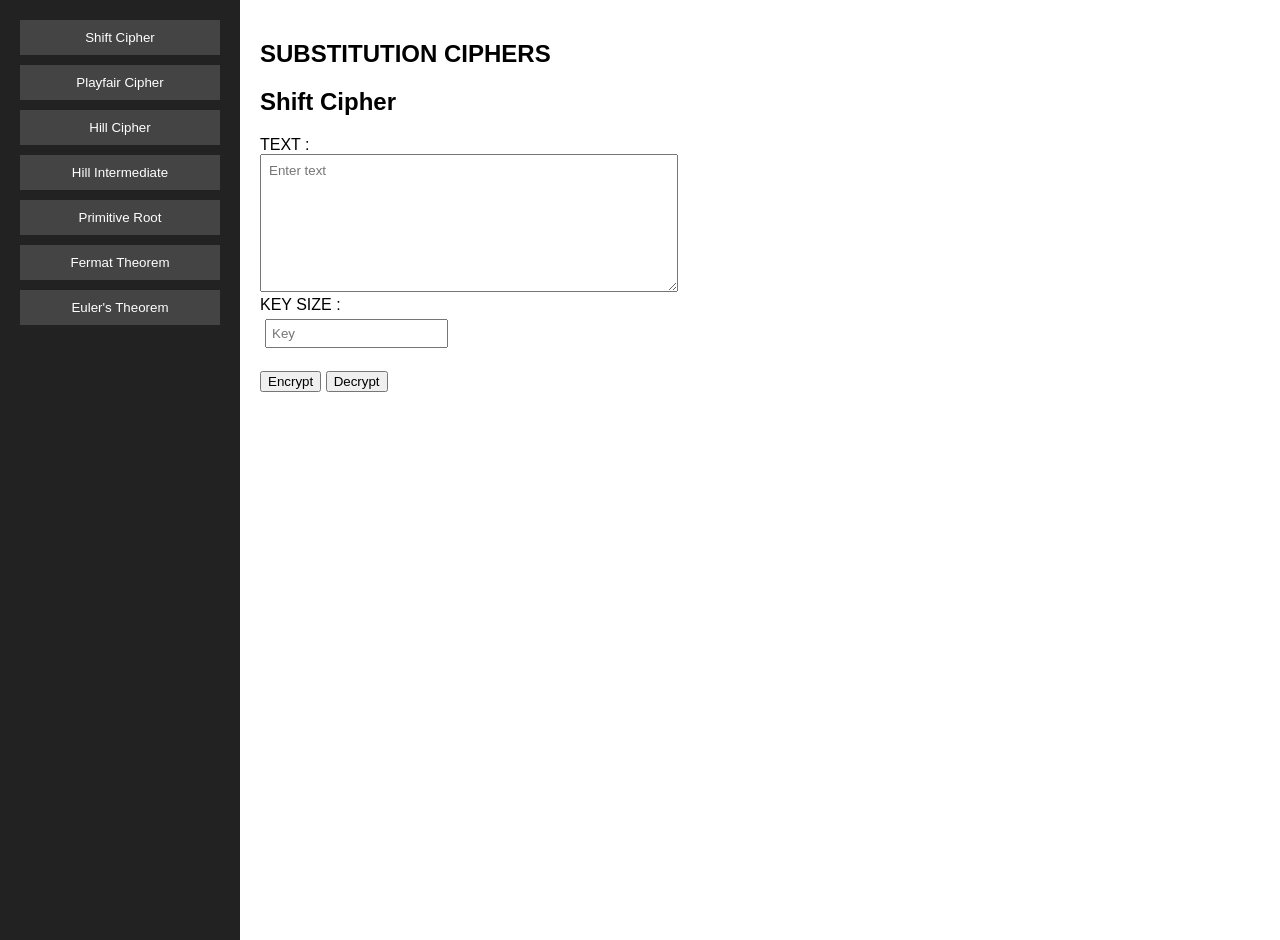
<file: ex1/index.html>
<!DOCTYPE html>
<html>
<head>
  <title>Cipher Lab</title>
  <link rel="stylesheet" href="style.css">
</head>



<body>

<div class="container">

  <!-- ================= SIDEBAR ================= -->
  <div class="sidebar">
    <button onclick="showShift()">Shift Cipher</button>
    <button onclick="showPlayfair()">Playfair Cipher</button>
    <button onclick="showHill()">Hill Cipher</button>
    <button onclick="showMatrix()">Hill Intermediate</button>
    <button onclick="showPrimitive()">Primitive Root</button>
    <button onclick="showFermat()">Fermat Theorem</button>
    <button onclick="showEuler()">Euler's Theorem</button>

    



  </div>

  <!-- ================= CONTENT ================= -->
  <div class="content">
    <h2>SUBSTITUTION CIPHERS</h2>

    <!-- ========== SHIFT CIPHER ========== -->
    <div id="shift">
      <h2>Shift Cipher</h2>

      <label>TEXT :</label><br>
      <textarea id="shiftText" placeholder="Enter text"></textarea><br>

      <label>KEY SIZE :</label><br>
      <input id="shiftKey" type="number" placeholder="Key"><br><br>

      <button onclick="shiftAction('encrypt')">Encrypt</button>
      <button onclick="shiftAction('decrypt')">Decrypt</button>

      <p id="shiftResult"></p>
    </div>

    <!-- ========== PLAYFAIR CIPHER ========== -->
    <div id="playfair" style="display:none">
      <h2>Playfair Cipher</h2>

      <label>TEXT :</label><br>
      <textarea id="pfText" placeholder="Enter text"></textarea><br>

      <label>KEY :</label><br>
      <input id="pfKey" placeholder="Key"><br><br>

      <button onclick="playfairAction('encrypt')">Encrypt</button>
      <button onclick="playfairAction('decrypt')">Decrypt</button>

      <h4>MATRIX (5 × 5)</h4>
      <table id="matrix" class="matrix-table"></table>
      <div id="pfBigrams"></div>


      <p id="pfResult"></p>
    </div>

    <!-- ========== HILL CIPHER ========== -->
    <div id="hill" style="display:none">
      <h2>Hill Cipher</h2>

      <div class="form-group">
        <label>TEXT :</label><br>
        <textarea id="hillText" placeholder="Enter text"></textarea>
      </div>

      <div class="form-group">
        <label>MATRIX SIZE (n × n) :</label><br>
        <input id="hillN" type="number" min="2">
      </div>

      <div class="form-group">
        <label>KEY MATRIX :</label><br>
        <textarea id="hillKey" placeholder="Enter matrix row-wise"></textarea>
      </div>

      <button onclick="hillEncrypt()">Encrypt</button>
      <button onclick="hillDecrypt()">Decrypt</button>
      <br><br>

      <div class="hill-extra-buttons">
        <button onclick="viewDeterminant()">View Determinant</button>
        <button onclick="viewCofactor()">View Cofactor Matrix</button>
        <button onclick="viewTranspose()">View Transpose</button>
        <button onclick="viewInverse()">View Inverse Matrix</button>
      </div>

      <h3>Intermediate Steps</h3>
      <pre id="hillSteps"></pre>

      <h3>Result</h3>
      <p id="hillResult"></p>
    </div>

    <!-- ========== PRIMITIVE ROOT ========== -->
<div id="primitive" style="display:none">
  <h2>Primitive Root</h2>

  <label>Enter number (n):</label><br>
  <input id="prN" type="number" placeholder="Enter n"><br><br>

  <button onclick="findPrimitiveRoots()">Find Primitive Roots</button>

  <h3>Steps</h3>
  <pre id="prSteps"></pre>

  <h3>Primitive Roots</h3>
  <p id="prResult"></p>
</div>

<!-- ========== FERMAT LITTLE THEOREM ========== -->
<div id="fermat" style="display:none">
  <h2>Fermat's Little Theorem</h2>

  <label>Enter a :</label><br>
  <input id="fermatA" type="number"><br><br>

  <label>Enter p  :</label><br>
  <input id="fermatP" type="number"><br><br>

  <button onclick="fermatAction()">Verify Theorem</button>

  <h3>Steps</h3>
  <pre id="fermatSteps"></pre>

</div>
<!-- ========== MATRIX OPERATIONS ========== -->
<div id="matrixOp" style="display:none">
  <h2>Matrix Operations</h2>

  <label>Matrix Size (n × n):</label><br>
  <input id="matN" type="number" min="2"><br><br>

  <label>Matrix Elements (row-wise):</label><br>
  <textarea id="matKey" placeholder="Example: 2,3,1,4 OR HILL"></textarea><br><br>

  <button onclick="buildMatrix()">Build Matrix</button>

  <h3>Key Matrix</h3>
  <div id="matDisplay"></div>

  <div class="hill-extra-buttons">
    <button onclick="matrixDet()">Determinant</button>
    <button onclick="matrixGCD()">GCD</button>
    <button onclick="matrixCofactor()">Cofactor</button>
    <button onclick="matrixTranspose()">Transpose</button>
    <button onclick="matrixInverse()">Inverse</button>
  </div>

  <h3>Extended Euclidean GCD</h3>
  <input id="eeA" placeholder="a">
  <input id="eeB" placeholder="b">
  <button onclick="extendedEuclid()">Find x , y</button>

  <h3>Steps</h3>
  <pre id="matSteps"></pre>
</div>

<!-- ========== EULER TOTIENT THEOREM ========== -->
<div id="euler" style="display:none">
  <h2>Euler's Totient Theorem</h2>

  <label>Enter n :</label><br>
  <input id="eulerN" type="number"><br><br>

  <label>Choose a (for Fermat Test):</label><br>
  <input id="eulerA" type="number" placeholder="eg: 2"><br><br>

  <button onclick="eulerAction()">Find φ(n)</button>
  

  <h3>Steps</h3>
  <pre id="eulerSteps"></pre>

  <h3>Result</h3>
  <p id="eulerResult"></p>
</div>
  </div>
</div>

<script src="script.js"></script>


</body>
</html>
</file>
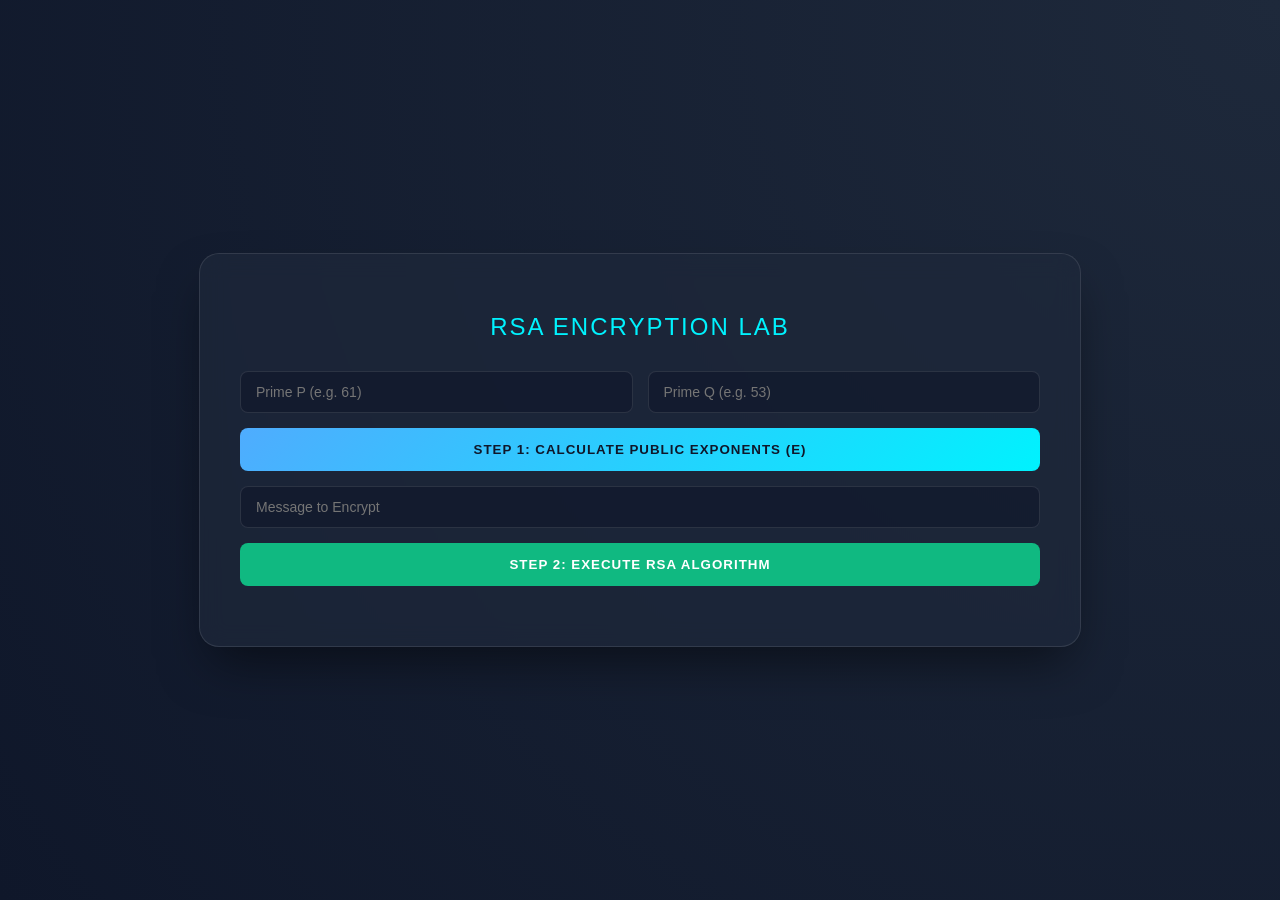
<file: ex3/index.html>
<!DOCTYPE html>
<html lang="en">
<head>
  <meta charset="UTF-8">
  <title>RSA Cryptography Lab</title>
  <style>
    :root {
      --primary: #00f2fe;
      --accent: #4facfe;
      --bg: #0f172a;
      --card: rgba(30, 41, 59, 0.7);
      --text: #f8fafc;
    }

    body {
      font-family: 'Segoe UI', Tahoma, Geneva, Verdana, sans-serif;
      background: radial-gradient(circle at top right, #1e293b, var(--bg));
      color: var(--text);
      min-height: 100vh;
      display: flex;
      justify-content: center;
      align-items: center;
      margin: 0;
    }

    .container {
      width: 90%;
      max-width: 800px;
      background: var(--card);
      backdrop-filter: blur(12px);
      padding: 40px;
      border-radius: 20px;
      border: 1px solid rgba(255, 255, 255, 0.1);
      box-shadow: 0 25px 50px -12px rgba(0, 0, 0, 0.5);
    }

    h2 {
      text-align: center;
      font-weight: 300;
      letter-spacing: 2px;
      margin-bottom: 30px;
      color: var(--primary);
      text-transform: uppercase;
    }

    .input-grid {
      display: grid;
      grid-template-columns: 1fr 1fr;
      gap: 15px;
      margin-bottom: 20px;
    }

    input, select {
      background: rgba(15, 23, 42, 0.6);
      border: 1px solid rgba(255, 255, 255, 0.1);
      padding: 12px 15px;
      border-radius: 8px;
      color: white;
      font-size: 14px;
      transition: all 0.3s ease;
    }

    input:focus, select:focus {
      outline: none;
      border-color: var(--primary);
      box-shadow: 0 0 10px rgba(0, 242, 254, 0.2);
    }

    .full-width { grid-column: span 2; }

    button {
      background: linear-gradient(135deg, var(--accent) 0%, var(--primary) 100%);
      color: #0f172a;
      padding: 14px;
      border: none;
      border-radius: 8px;
      font-weight: bold;
      cursor: pointer;
      transition: transform 0.2s, opacity 0.2s;
      text-transform: uppercase;
      letter-spacing: 1px;
    }

    button:hover {
      transform: translateY(-2px);
      opacity: 0.9;
    }

    .output-section {
      margin-top: 30px;
      display: none; /* Shown via JS when data arrives */
    }

    .output-card {
      background: rgba(0, 0, 0, 0.3);
      padding: 20px;
      border-left: 4px solid var(--primary);
      border-radius: 4px;
      font-family: 'Courier New', Courier, monospace;
      font-size: 14px;
      line-height: 1.6;
      color: #cbd5e1;
    }

    .label {
      color: var(--primary);
      font-weight: bold;
      margin-right: 10px;
    }

    .step-log {
      margin-top: 15px;
      font-size: 12px;
      color: #94a3b8;
      border-top: 1px solid rgba(255,255,255,0.1);
      padding-top: 10px;
    }
  </style>
</head>
<body>

<div class="container">
  <h2> RSA Encryption Lab</h2>

  <div class="input-grid">
    <input type="number" id="p" placeholder="Prime P (e.g. 61)">
    <input type="number" id="q" placeholder="Prime Q (e.g. 53)">
    
    <button class="full-width" onclick="generateE()">Step 1: Calculate Public Exponents (e)</button>
    
    <select id="eSelect" style="display:none;" class="full-width"></select>
    
    <input type="text" id="message" placeholder="Message to Encrypt" class="full-width">
    
    <button class="full-width" onclick="runRSA()" style="background: #10b981; color: white;">Step 2: Execute RSA Algorithm</button>
  </div>

  <div id="outputContainer" class="output-section">
    <div class="output-card" id="result"></div>
  </div>
</div>

<script>
async function generateE() {
  const p = document.getElementById("p").value;
  const q = document.getElementById("q").value;

  const response = await fetch("/generateE", {
    method: "POST",
    headers: { "Content-Type": "application/json" },
    body: JSON.stringify({ p, q })
  });

  const data = await response.json();

  if (data.error) {
    alert(data.error);
    return;
  }

  const select = document.getElementById("eSelect");
  select.innerHTML = '<option value="" disabled selected>Select an "e" value...</option>';

  data.possibleE.forEach(val => {
    const option = document.createElement("option");
    option.value = val;
    option.text = `e = ${val}`;
    select.appendChild(option);
  });

  select.style.display = "block";
}

async function runRSA() {
  const p = document.getElementById("p").value;
  const q = document.getElementById("q").value;
  const e = document.getElementById("eSelect").value;
  const message = document.getElementById("message").value;

  if(!e) { alert("Please select an 'e' value first!"); return; }

  const response = await fetch("/rsa", {
    method: "POST",
    headers: { "Content-Type": "application/json" },
    body: JSON.stringify({ p, q, e, message })
  });

  const data = await response.json();
  const outputContainer = document.getElementById("outputContainer");
  const resultDiv = document.getElementById("result");

  if (data.error) {
    resultDiv.innerText = data.error;
    outputContainer.style.display = "block";
    return;
  }

  outputContainer.style.display = "block";
  resultDiv.innerHTML = `
    <div><span class="label">Public Key (n, e):</span> {${data.publicKey.n}, ${data.publicKey.e}}</div>
    <div><span class="label">Private Key (n, d):</span> {${data.privateKey.n}, ${data.privateKey.d}}</div>
    <div style="margin-top:10px;"><span class="label">Ciphertext:</span> ${JSON.stringify(data.encrypted)}</div>
    <div><span class="label">Decrypted:</span> <b style="color:white">${data.decrypted}</b></div>
    <div class="step-log">
      <strong>Process Logs:</strong><br>
      ${data.steps.join("<br>")}
    </div>
  `;
}
</script>

</body>
</html>
</file>
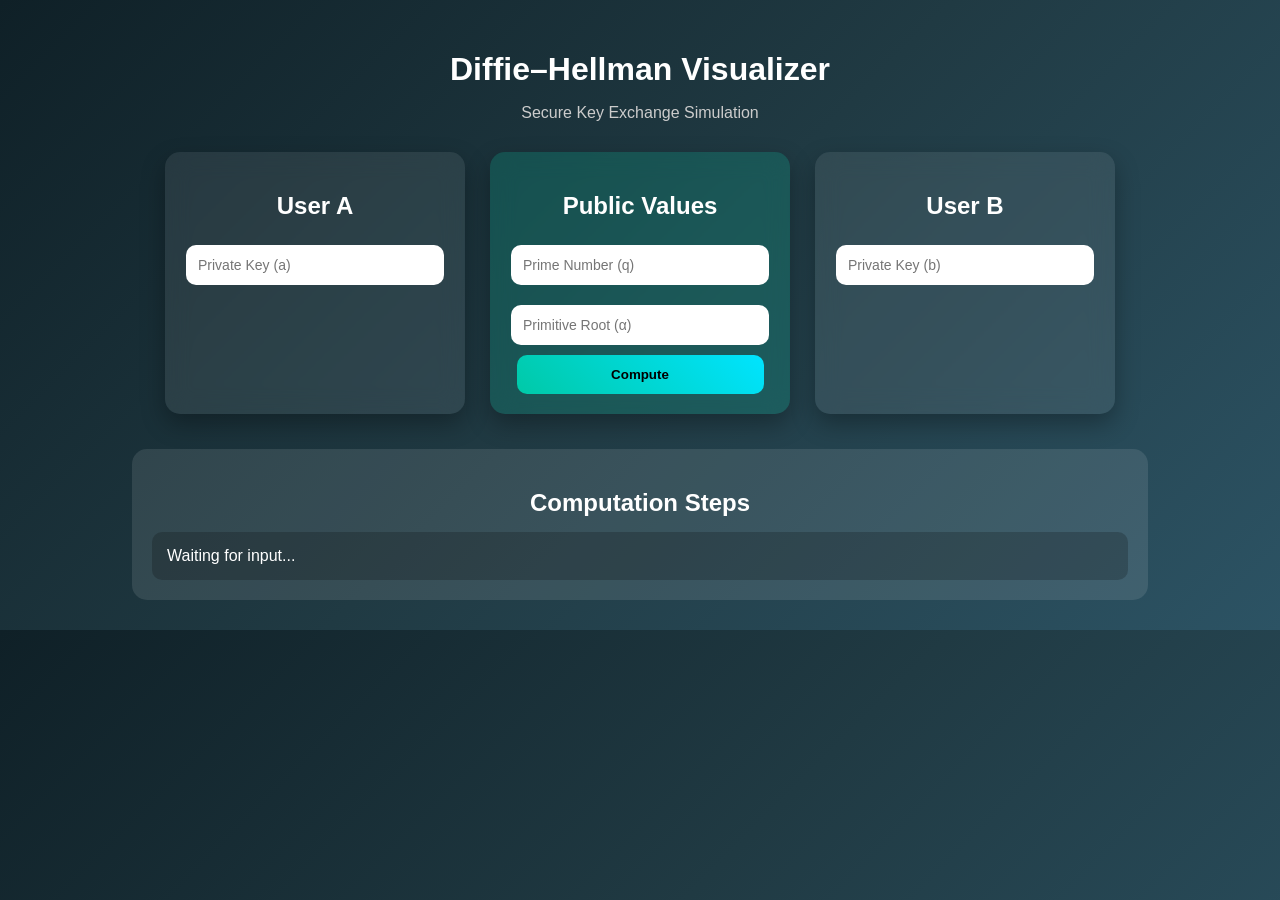
<file: ex3b/index.html>
<!DOCTYPE html>
<html lang="en">
<head>
    <meta charset="UTF-8">
    <title>Secure Key Exchange</title>
    <link rel="stylesheet" href="styles.css">
</head>
<body>

<div class="main">
    <h1> Diffie–Hellman Visualizer</h1>
    <p class="subtitle">Secure Key Exchange Simulation</p>

    <div class="grid">

        <!-- USER A -->
        <div class="box">
            <h2> User A</h2>
            <input type="number" id="a" placeholder="Private Key (a)">
        </div>

        <!-- PUBLIC VALUES -->
        <div class="box center-box">
            <h2> Public Values</h2>
            <input type="number" id="q" placeholder="Prime Number (q)">
            <input type="number" id="alpha" placeholder="Primitive Root (α)">
            <button onclick="compute()"> Compute</button>
        </div>

        <!-- USER B -->
        <div class="box">
            <h2>User B</h2>
            <input type="number" id="b" placeholder="Private Key (b)">
        </div>

    </div>

    <!-- RESULT SECTION -->
    <div class="result">
        <h2> Computation Steps</h2>
        <div id="finalKey" class="steps-box">
            Waiting for input...
        </div>
    </div>

</div>

<script src="script.js"></script>
</body>
</html>
</file>
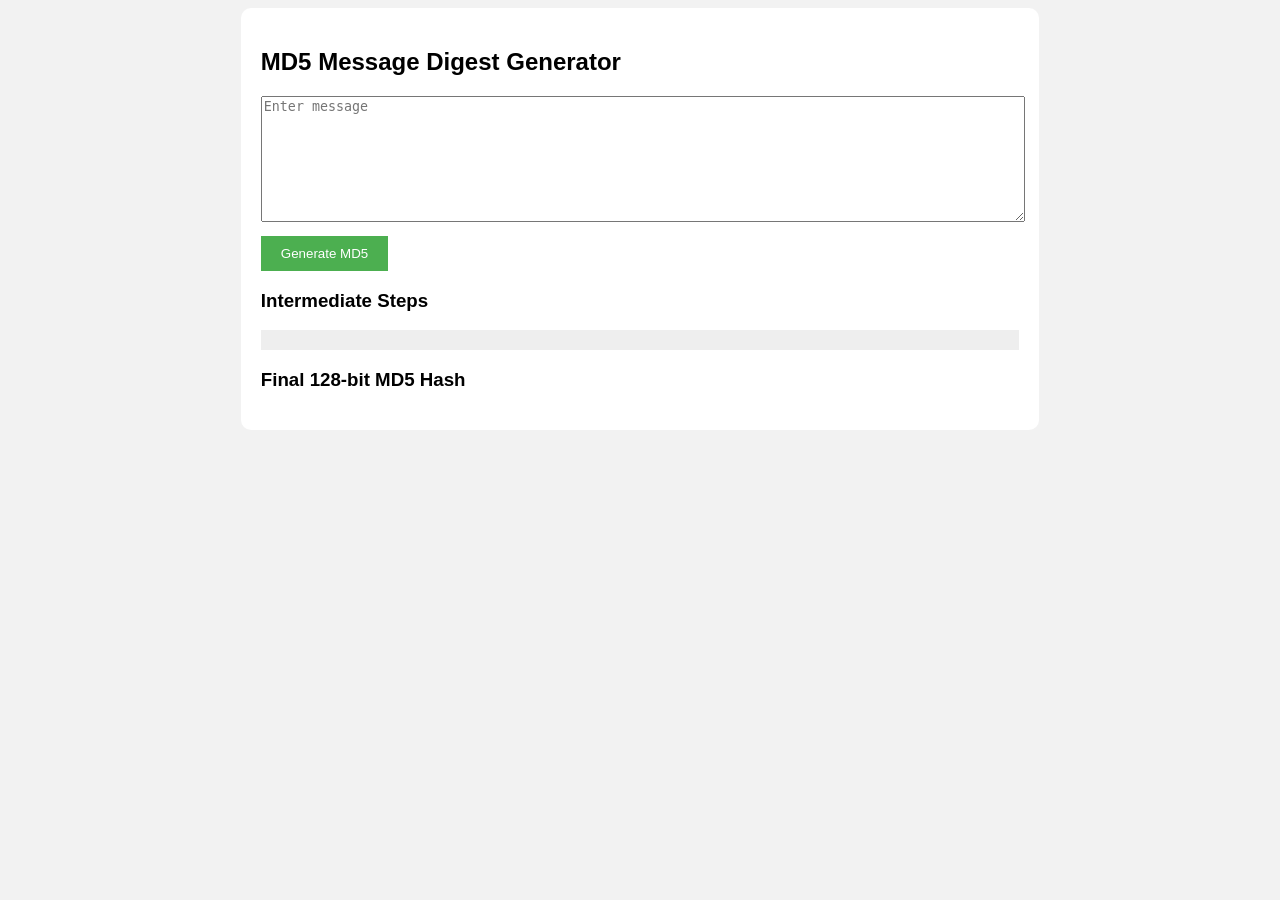
<file: ex4a/index.html>
<!DOCTYPE html>
<html>
<head>
    <title>MD5 Message Digest</title>
    <link rel="stylesheet" href="style.css">
</head>
<body>
    <div class="container">
        <h2>MD5 Message Digest Generator</h2>

        <textarea id="message" placeholder="Enter message"></textarea>
        <button onclick="generateMD5()">Generate MD5</button>

        <h3>Intermediate Steps</h3>
        <pre id="steps"></pre>

        <h3>Final 128-bit MD5 Hash</h3>
        <div id="result"></div>
    </div>

    <script src="script.js"></script>
</body>
</html>
</file>
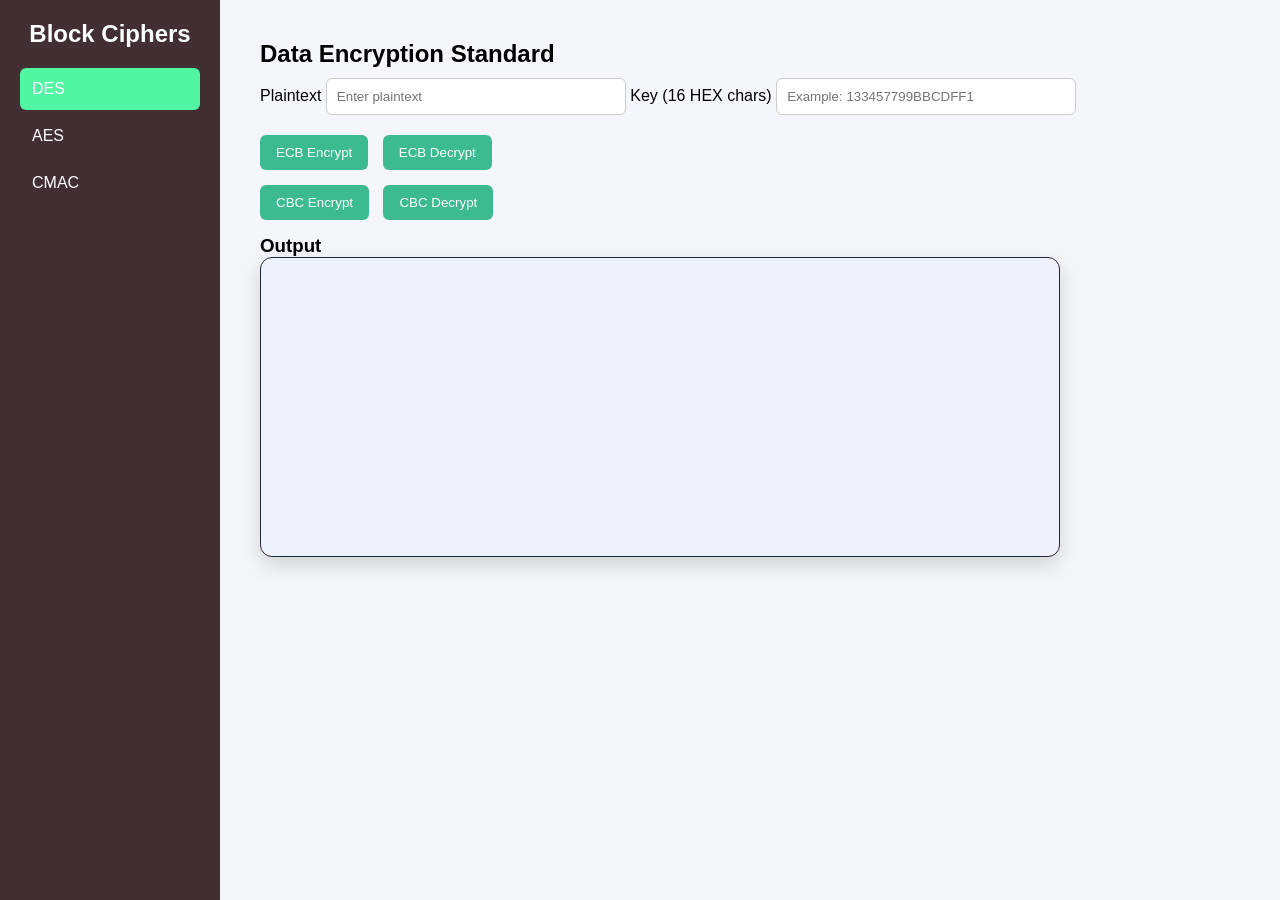
<file: ex4b/index.html>
<!DOCTYPE html>
<html>
<head>
  <title>BLOCK CIPHER</title>
  <link rel="stylesheet" href="style.css">
</head>
<body>

<div class="container">

  <!-- Sidebar -->
  <div class="sidebar">
    <h2>Block Ciphers</h2>
    <ul>
      <li class="active" onclick="showSection('des')">DES</li>
      <li onclick="showSection('aes')">AES</li>
      <li onclick="showSection('cmac')">CMAC</li>
    </ul>
  </div>

  <!-- Main Content -->
  <div class="main">

    <!-- DES SECTION -->
    <div id="des" class="section active">
      <h2>Data Encryption Standard</h2>

      <label>Plaintext</label>
      <input type="text" id="text" placeholder="Enter plaintext">

      <label>Key (16 HEX chars)</label>
      <input type="text" id="key" placeholder="Example: 133457799BBCDFF1">

      <div class="button-group">
        <button onclick="send('ecb','encrypt')">ECB Encrypt</button>
        <button onclick="send('ecb','decrypt')">ECB Decrypt</button>
      </div>

      <div class="button-group">
        <button onclick="send('cbc','encrypt')">CBC Encrypt</button>
        <button onclick="send('cbc','decrypt')">CBC Decrypt</button>
      </div>

      <h3>Output</h3>
      <pre id="output"></pre>
    </div>

    <!-- AES SECTION -->
     
    <!-- AES SECTION -->
<div id="aes" class="section">
  <h2>Advanced Encryption Standard (AES-128)</h2>

  <label>Plaintext</label>
  <input type="text" id="aes_text" placeholder="Enter plaintext">
  <br>
  <label>Key (16 chars)</label>
  <input type="text" id="aes_key" placeholder="16 char key">
  <br>
  <label>IV (16 chars for CBC)</label>
  <input type="text" id="aes_iv" placeholder="16 char IV">

  <div class="button-group">
    <button onclick="sendAES('ecb','encrypt')">ECB Encrypt</button>
    <button onclick="sendAES('ecb','decrypt')">ECB Decrypt</button>
  </div>

  <div class="button-group">
    <button onclick="sendAES('cbc','encrypt')">CBC Encrypt</button>
    <button onclick="sendAES('cbc','decrypt')">CBC Decrypt</button>
  </div>

  <h3>Output</h3>
  <pre id="aes_output"></pre>
</div>

<div id="cmac" class="section">
  <h2>Cipher-based Message Authentication Code (AES-CBC)</h2>

  <label>Plaintext</label>
  <input type="text" id="cmac_text" placeholder="Enter plaintext"><br>

  <label>Key (16 chars)</label>
  <input type="text" id="cmac_key" placeholder="16 char key"><br>

  <label>IV (16 chars)</label>
  <input type="text" id="cmac_iv" placeholder="16 char IV"><br>

  <label>Output Bits</label>
  <input type="number" id="cmac_bits" placeholder="Enter bits (ex: 64)"><br>

  <div class="button-group">
    <button onclick="sendCMAC()">Generate CMAC</button>
  </div>

  <h3>Output</h3>
  <pre id="cmac_output"></pre>
</div>

  </div>
</div>

<script>
function showSection(sectionId) {
  document.querySelectorAll('.section').forEach(sec => sec.classList.remove('active'));
  document.querySelectorAll('.sidebar li').forEach(li => li.classList.remove('active'));

  document.getElementById(sectionId).classList.add('active');
  event.target.classList.add('active');
}

async function send(mode, action) {
  const text = document.getElementById("text").value;
  const key = document.getElementById("key").value;

  const res = await fetch("/des", {
    method: "POST",
    headers: {"Content-Type":"application/json"},
    body: JSON.stringify({ text, key, mode, action })
  });

  const data = await res.text();
  document.getElementById("output").textContent = data;
}
async function sendAES(mode, action) {
  const text = document.getElementById("aes_text").value;
  const key = document.getElementById("aes_key").value;
  const iv = document.getElementById("aes_iv").value;

  const res = await fetch("/aes", {
    method: "POST",
    headers: {"Content-Type":"application/json"},
    body: JSON.stringify({ text, key, iv, mode, action })
  });

  const data = await res.text();
  document.getElementById("aes_output").textContent = data;
}

async function sendCMAC() {
  const text = document.getElementById("cmac_text").value;
  const key = document.getElementById("cmac_key").value;
  const iv = document.getElementById("cmac_iv").value;
  const bits = document.getElementById("cmac_bits").value;

  const res = await fetch("/cmac", {
    method: "POST",
    headers: {"Content-Type":"application/json"},
    body: JSON.stringify({ text, key, iv, bits })
  });

  const data = await res.text();
  document.getElementById("cmac_output").textContent = data;
}
</script>

</body>
</html>
</file>
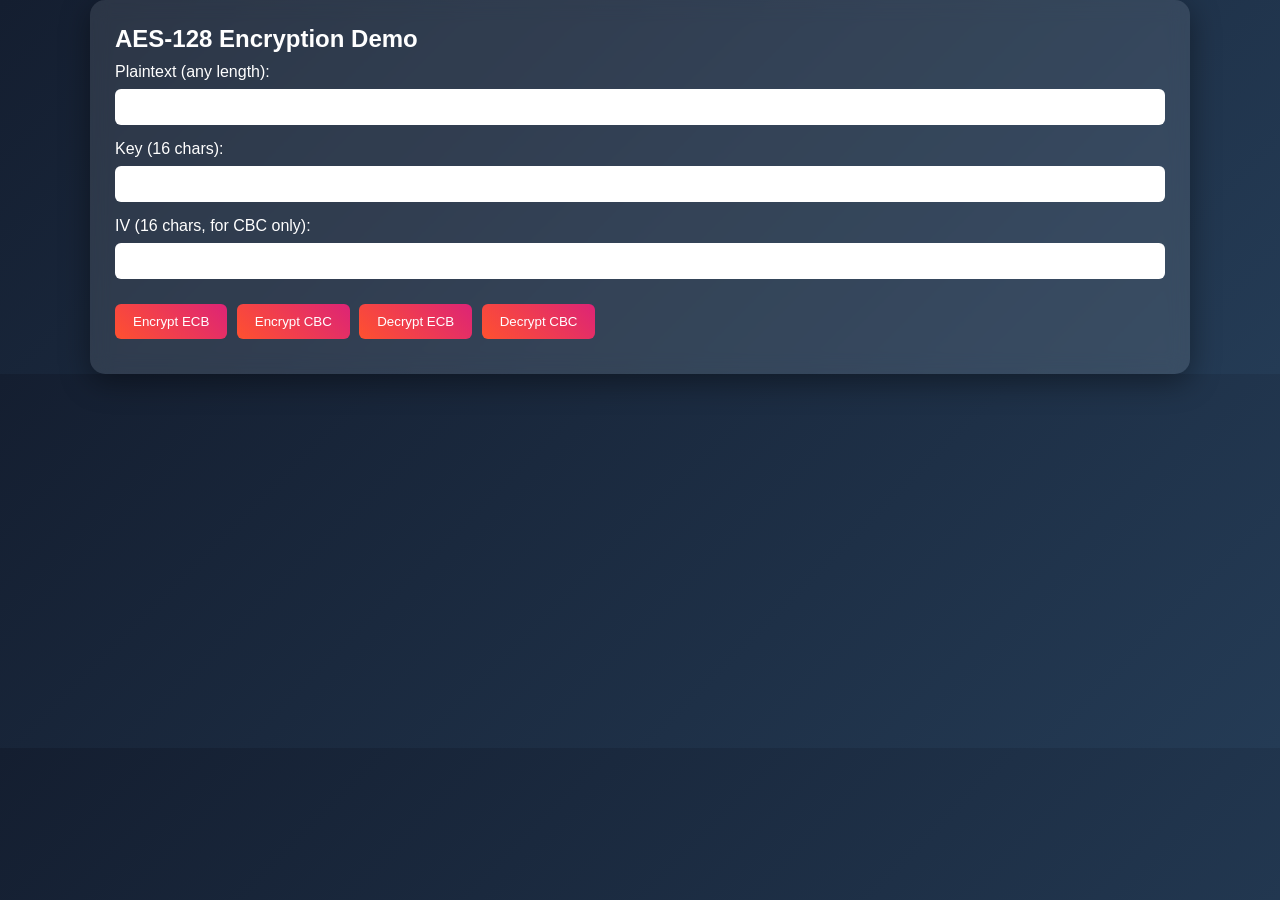
<file: ex2/aesht.html>
<!DOCTYPE html>
<html lang="en">
<head>
<meta charset="UTF-8">
<title>AES Demo</title>
<link rel="stylesheet" href="style.css">
</head>
<body>
<div class="box">
<h2>AES-128 Encryption Demo</h2>

<label>Plaintext (any length): </label><br>
<input type="text" id="pt" size="50"><br>

<label>Key (16 chars): </label><br>
<input type="text" id="key" size="20"><br>

<label>IV (16 chars, for CBC only): </label><br>
<input type="text" id="iv" size="20"><br>

<button class="action" onclick="encryptAES_ECB()">Encrypt ECB</button>
<button class="action" onclick="encryptAES_CBC()">Encrypt CBC</button>
<button class="action" onclick="decryptAES_ECB()">Decrypt ECB</button>
<button class="action" onclick="decryptAES_CBC()">Decrypt CBC</button>

<div id="out"></div>
</div>

<script src="aes.js"></script>
</body>
</html>
</file>
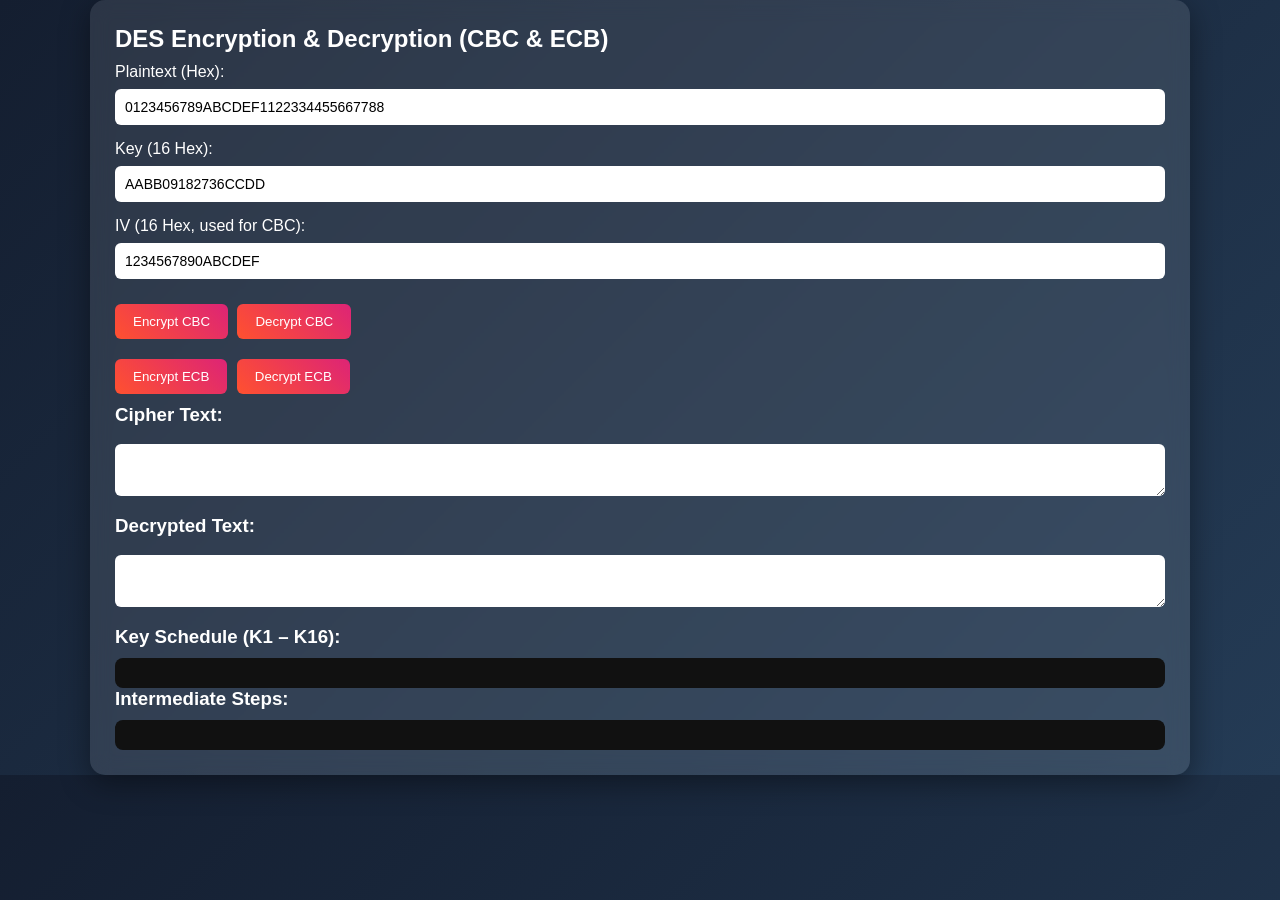
<file: ex2/desht.html>
<!DOCTYPE html>
<html>
<head>
<meta charset="UTF-8">
<title>DES Modes: CBC & ECB</title>

<!-- ✅ ADD THIS LINE -->
<link rel="stylesheet" href="style.css">

</head>

<body>

<div class="box">

<h2>DES Encryption & Decryption (CBC & ECB)</h2>

<label>Plaintext (Hex):</label>
<input id="plainText" value="0123456789ABCDEF1122334455667788">

<label>Key (16 Hex):</label>
<input id="desKey" value="AABB09182736CCDD">

<label>IV (16 Hex, used for CBC):</label>
<input id="iv" value="1234567890ABCDEF">

<br>

<button class="action" onclick="encryptDES('CBC')">Encrypt CBC</button>
<button class="action" onclick="decryptDES('CBC')">Decrypt CBC</button>

<br>

<button class="action" onclick="encryptDES('ECB')">Encrypt ECB</button>
<button class="action" onclick="decryptDES('ECB')">Decrypt ECB</button>


<h3>Cipher Text:</h3>
<textarea id="cipherText" rows="2"></textarea>

<h3>Decrypted Text:</h3>
<textarea id="decryptedText" rows="2"></textarea>

<h3>Key Schedule (K1 – K16):</h3>
<pre id="keyLog"></pre>

<h3>Intermediate Steps:</h3>
<pre id="log"></pre>

</div>

<script src="des.js"></script>

</body>
</html>
</file>
<file: ex1/style.css>
body {
  margin : 0;
  font-family: Arial;
}

.container {
  display: flex;
  height : 100vh;
}

.sidebar {
  width: 200px;
  background: #222;
  padding: 20px;
  height : 100%;
}

.sidebar button {
  width: 100%;
  padding: 10px;
  margin-bottom: 10px;
  background: #444;
  color: white;
  border: none;
  cursor: pointer;
}

.content {
  padding: 20px;
  flex : 1;
}

input {
  margin: 5px;
  padding: 5px;
}

.matrix-table {
  border-collapse: collapse;
  margin-top: 10px;
}

.matrix-table td {
  border: 1px solid #000;
  width: 40px;
  height: 40px;
  text-align: center;
  font-weight: bold;
}

textarea {
  width: 400px;      /* horizontal size */
  height: 120px;     /* vertical size (paragraph size) */
  padding: 8px;
  resize: vertical; /* user resize pannalaam */
  font-family: Arial;
}

.matrix {
  border-collapse: collapse;
  margin: 8px 0;
}

.matrix td {
  border: 1px solid #333;
  padding: 6px 10px;
  text-align: center;
  font-weight: bold;
}

hr {
  margin: 12px 0;
}

.result-box {
  background: #0f172a;
  color: #e5e7eb;
  padding: 18px 22px;
  border-radius: 8px;
  font-family: "Courier New", monospace;
  font-size: 15px;
  line-height: 1.6;
  white-space: pre-wrap;
  margin-top: 15px;
}
</file>
<file: ex3b/styles.css>
/* BODY */
body {
    margin: 0;
    font-family: 'Poppins', sans-serif;
    background: linear-gradient(135deg, #0f2027, #203a43, #2c5364);
    color: white;
}

/* MAIN CONTAINER */
.main {
    text-align: center;
    padding: 30px;
}

.subtitle {
    color: #ccc;
    margin-bottom: 30px;
}

/* GRID LAYOUT */
.grid {
    display: flex;
    justify-content: center;
    gap: 25px;
    flex-wrap: wrap;
}

/* BOX DESIGN */
.box {
    background: rgba(255, 255, 255, 0.08);
    backdrop-filter: blur(12px);
    padding: 20px;
    width: 260px;
    border-radius: 15px;
    box-shadow: 0 10px 25px rgba(0,0,0,0.3);
    transition: 0.3s;
}

.box:hover {
    transform: translateY(-6px) scale(1.02);
}

/* CENTER BOX HIGHLIGHT */
.center-box {
    background: rgba(0, 255, 200, 0.15);
}

/* HEADINGS */
h1 {
    margin-bottom: 10px;
}

h2 {
    margin-bottom: 15px;
}

/* INPUT */
input {
    width: 90%;
    padding: 12px;
    margin: 10px 0;
    border-radius: 10px;
    border: none;
    outline: none;
    font-size: 14px;
}

/* BUTTON */
button {
    padding: 12px;
    width: 95%;
    border: none;
    border-radius: 10px;
    background: linear-gradient(45deg, #00c9a7, #00e4ff);
    color: black;
    font-weight: bold;
    cursor: pointer;
    transition: 0.3s;
}

button:hover {
    transform: scale(1.05);
}

/* RESULT SECTION */
.result {
    margin-top: 35px;
    padding: 20px;
    background: rgba(255,255,255,0.1);
    border-radius: 15px;
    width: 80%;
    margin-left: auto;
    margin-right: auto;
}

/* STEPS DISPLAY */
.steps-box {
    text-align: left;
    max-height: 300px;
    overflow-y: auto;
    padding: 15px;
    background: rgba(0,0,0,0.2);
    border-radius: 10px;
}

/* LIST STYLE */
.steps-box ul {
    padding-left: 20px;
}

.steps-box li {
    margin-bottom: 10px;
    line-height: 1.6;
    font-size: 14px;
}

/* SCROLLBAR */
.steps-box::-webkit-scrollbar {
    width: 6px;
}

.steps-box::-webkit-scrollbar-thumb {
    background: #00c9a7;
    border-radius: 10px;
}
</file>
<file: ex4a/style.css>
body {
    font-family: Arial;
    background: #f2f2f2;
}

.container {
    width: 60%;
    margin: auto;
    background: white;
    padding: 20px;
    border-radius: 10px;
}

textarea {
    width: 100%;
    height: 120px;
    margin-bottom: 10px;
}

button {
    padding: 10px 20px;
    background: #4CAF50;
    color: white;
    border: none;
    cursor: pointer;
}

pre {
    background: #eee;
    padding: 10px;
    max-height: 300px;
    overflow: auto;
}

#result {
    font-weight: bold;
    color: darkblue;
}
</file>
<file: ex4b/style.css>
* {
  margin: 0;
  padding: 0;
  box-sizing: border-box;
  font-family: Arial;
}

body {
  background: #f4f6f9;
}

.container {
  display: flex;
  height: 100vh;
}

/* Sidebar */
.sidebar {
  width: 220px;
  background: #422f33;
  color: white;
  padding: 20px;
}

.sidebar h2 {
  margin-bottom: 20px;
  text-align: center;
}

.sidebar ul {
  list-style: none;
}

.sidebar li {
  padding: 12px;
  cursor: pointer;
  border-radius: 6px;
  margin-bottom: 5px;
}

.sidebar li:hover {
  background: #6f575d;
}

.sidebar li.active {
  background: #52f5a1;
}

/* Main content */
.main {
  flex: 1;
  padding: 40px;
}

.section {
  display: none;
}

.section.active {
  display: block;
}

input {
  width: 300px;
  padding: 10px;
  margin: 10px 0 20px;
  border-radius: 6px;
  border: 1px solid #ccc;
}

.button-group {
  margin-bottom: 15px;
}

button {
  padding: 10px 16px;
  margin-right: 10px;
  border: none;
  border-radius: 6px;
  background: #3cbb91;
  color: white;
  cursor: pointer;
}

button:hover {
  background: #d50c59;
}

/* Output Box Styling */
pre {
  background: #eff2fa;            
  color: #000000c4;                 
  padding: 20px;
  height: 300px;
  width: 100%;
  max-width: 800px;
  overflow-y: auto;
  border-radius: 12px;
  font-family: "Courier New", monospace;
  font-size: 14px;
  line-height: 1.6;
  box-shadow: 0 8px 20px rgba(0,0,0,0.15);
  border: 1px solid #1e293b;
}

pre::-webkit-scrollbar {
  width: 8px;
}

pre::-webkit-scrollbar-track {
  background: #1e293b;
  border-radius: 10px;
}

pre::-webkit-scrollbar-thumb {
  background: #dcdcdc;
  border-radius: 10px;
}

pre::-webkit-scrollbar-thumb:hover {
  background: #e3dede;
}
</file>
<file: ex2/style.css>
/* ===== GLOBAL ===== */
*{
  margin:0;
  padding:0;
  box-sizing:border-box;
  font-family: 'Segoe UI', sans-serif;
}

body{
  background: linear-gradient(135deg,#141e30,#243b55);
  color:white;
}

/* ===== LAYOUT ===== */
.container{
  display:flex;
  height:100vh;
}

/* ===== SIDEBAR ===== */
.sidemenu{
  width:230px;
  background:#0f2027;
  padding:25px 15px;
  box-shadow:2px 0 15px rgba(0,0,0,0.5);
}

.sidemenu h2{
  text-align:center;
  margin-bottom:30px;
  letter-spacing:1px;
}

.sidemenu button{
  width:100%;
  padding:12px;
  margin:12px 0;
  background:linear-gradient(45deg,#00c6ff,#0072ff);
  border:none;
  border-radius:8px;
  color:white;
  font-size:15px;
  cursor:pointer;
  transition:0.3s;
}

.sidemenu button:hover{
  transform:scale(1.05);
  box-shadow:0 0 15px #00c6ff;
}

/* ===== CONTENT AREA ===== */
.content{
  flex:1;
  padding:25px;
  overflow:auto;
}

/* ===== CARD BOX ===== */
.box{
  background:rgba(255,255,255,0.1);
  padding:25px;
  border-radius:15px;
  backdrop-filter:blur(10px);
  box-shadow:0 8px 30px rgba(0,0,0,0.4);
  max-width:1100px;
  margin:auto;
}

/* ===== INPUTS ===== */
input, textarea{
  width:100%;
  padding:10px;
  margin:8px 0 15px 0;
  border-radius:6px;
  border:none;
  outline:none;
  font-size:14px;
}

/* ===== BUTTONS ===== */
button.action{
  padding:10px 18px;
  margin:10px 5px 10px 0;
  border:none;
  border-radius:6px;
  background:linear-gradient(45deg,#ff512f,#dd2476);
  color:white;
  cursor:pointer;
  transition:0.3s;
}

button.action:hover{
  transform:scale(1.05);
  box-shadow:0 0 10px #ff512f;
}

/* ===== LOG AREA ===== */
pre{
  background:#111;
  padding:15px;
  border-radius:8px;
  max-height:300px;
  overflow:auto;
  font-size:13px;
}

h2,h3{
  margin-bottom:10px;
}
</file>
